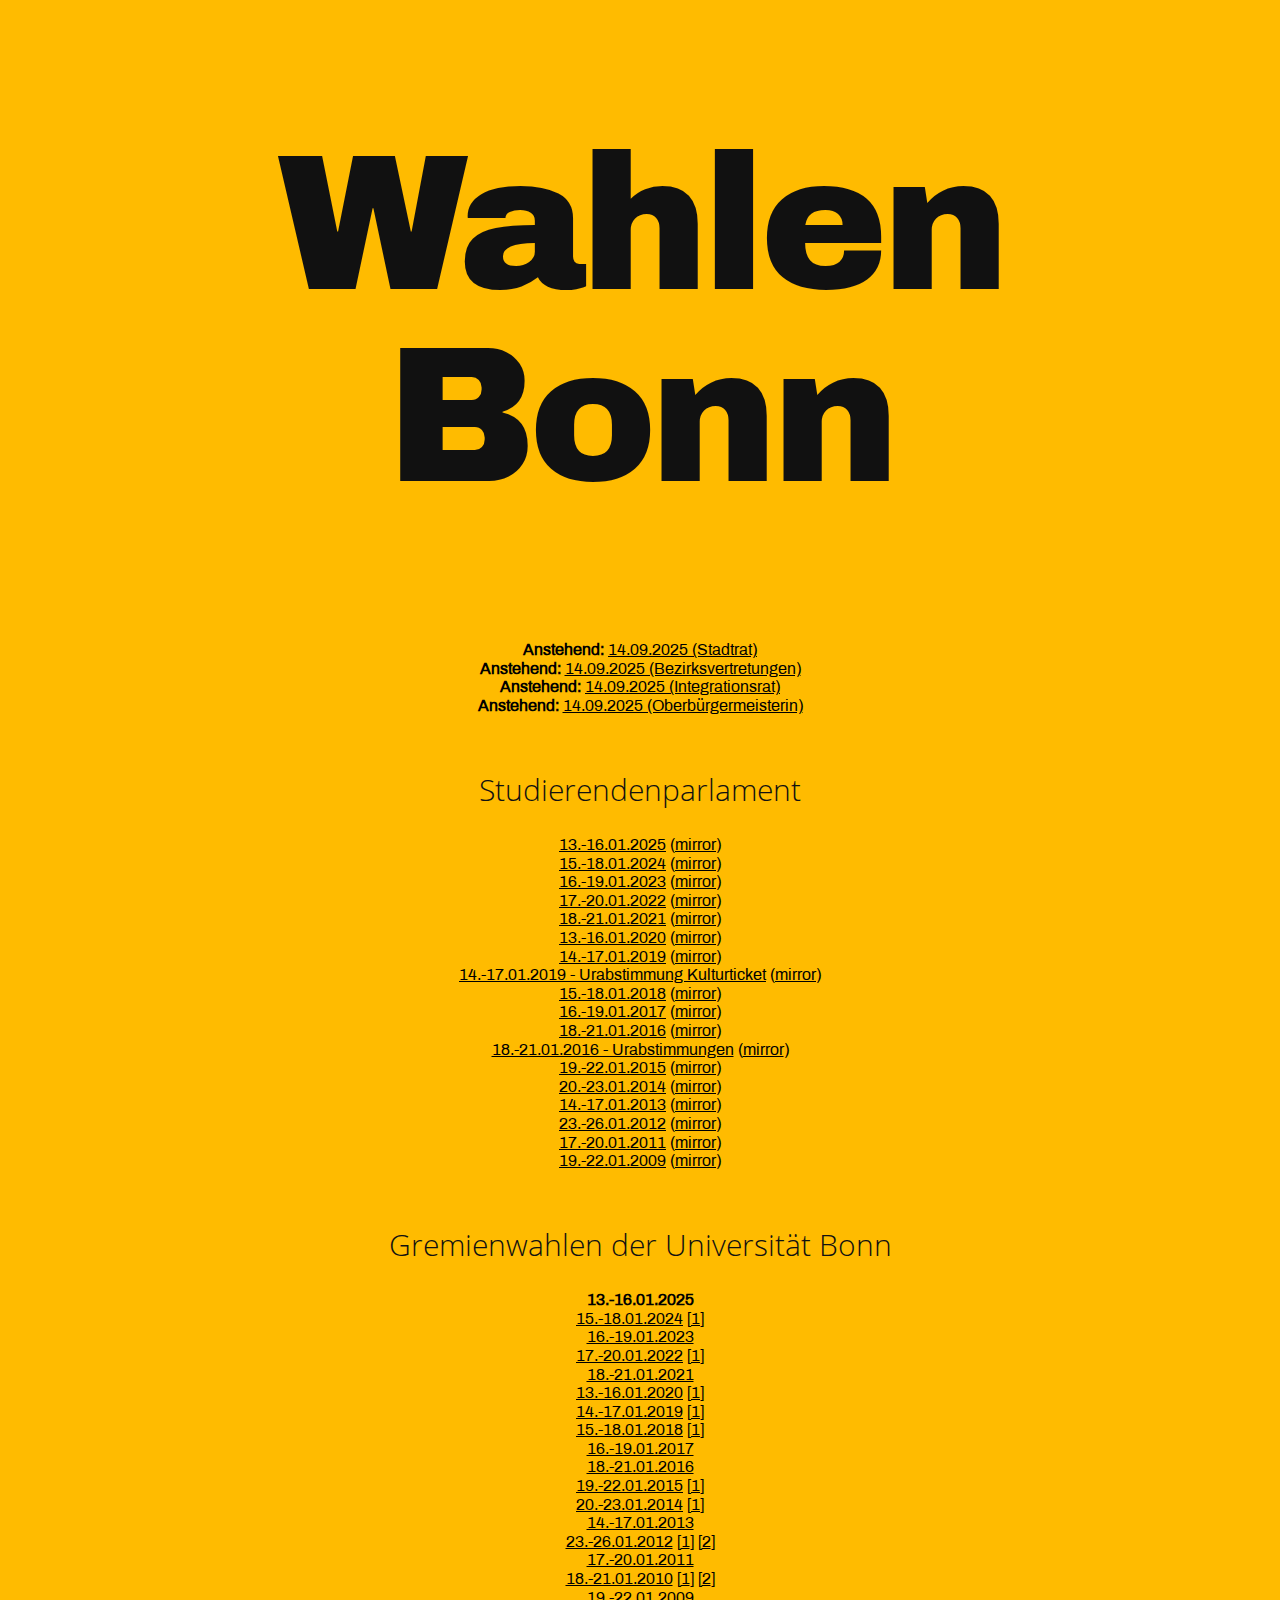
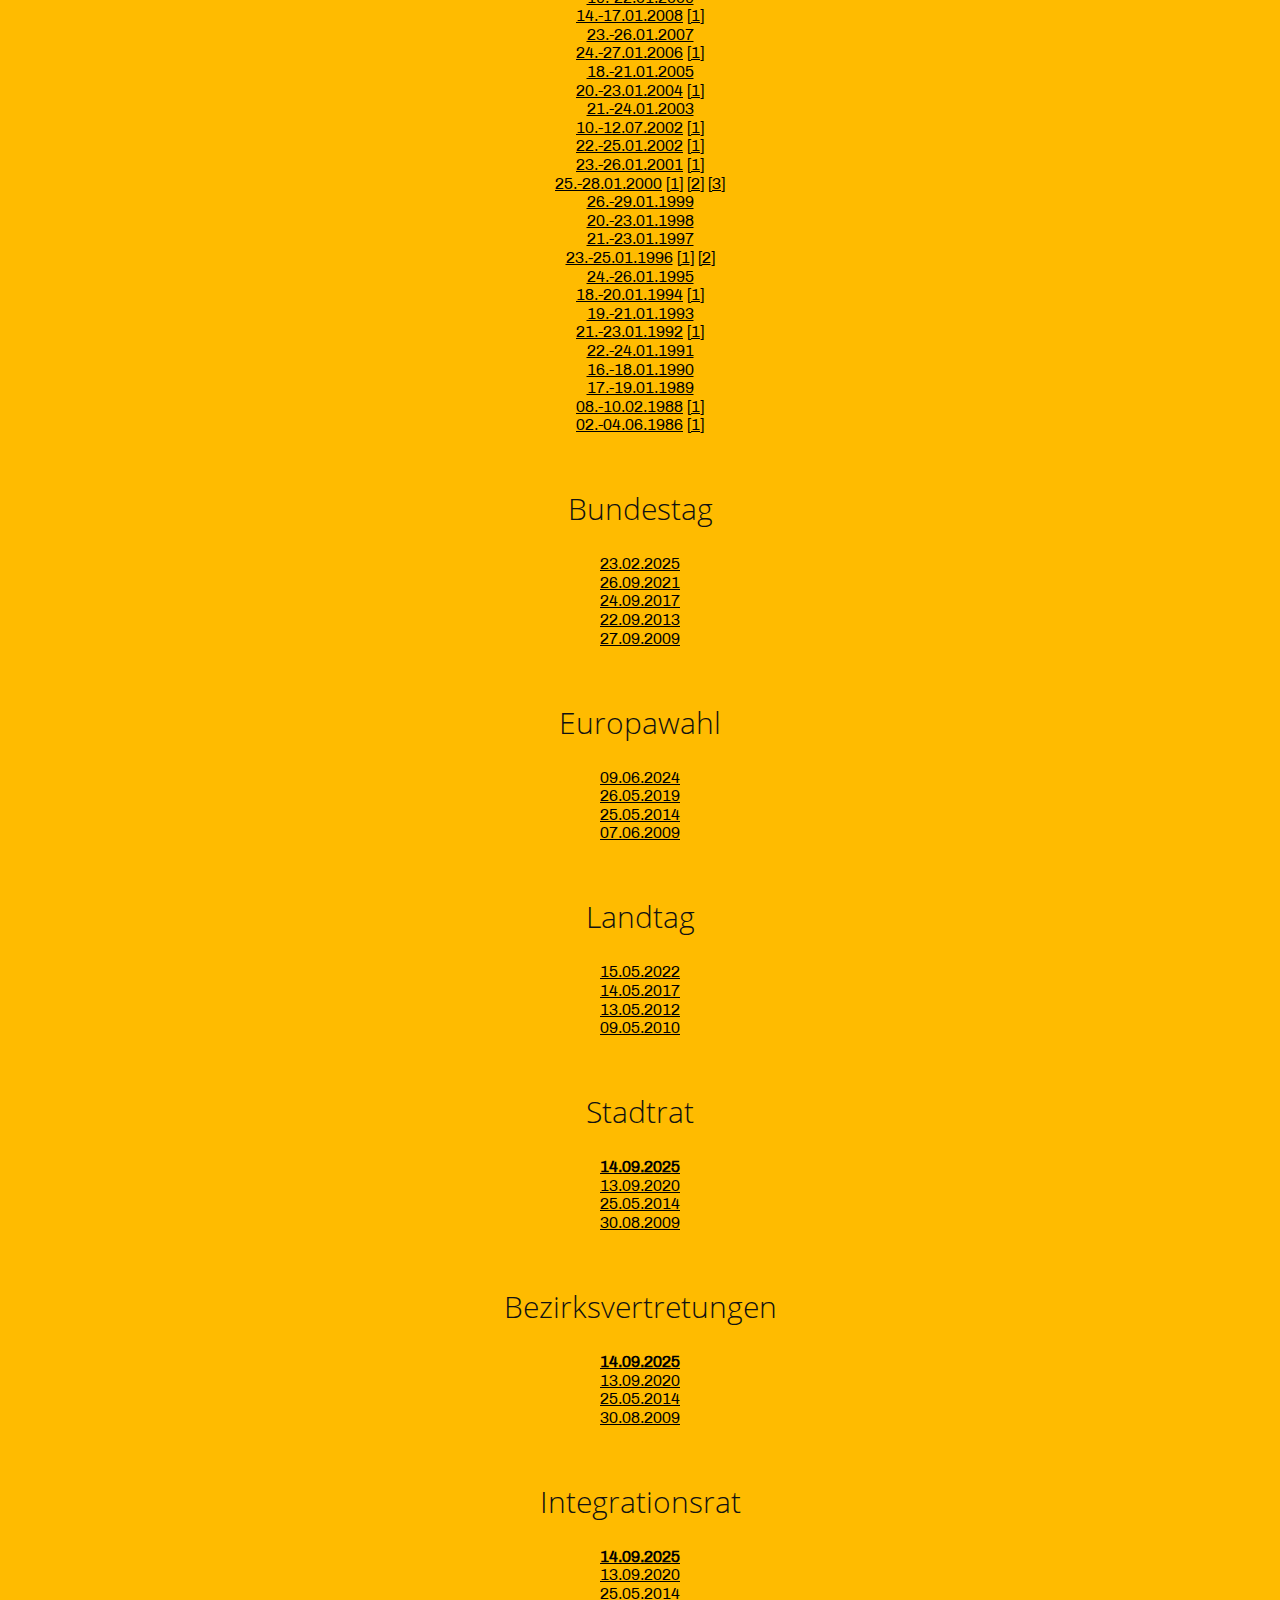
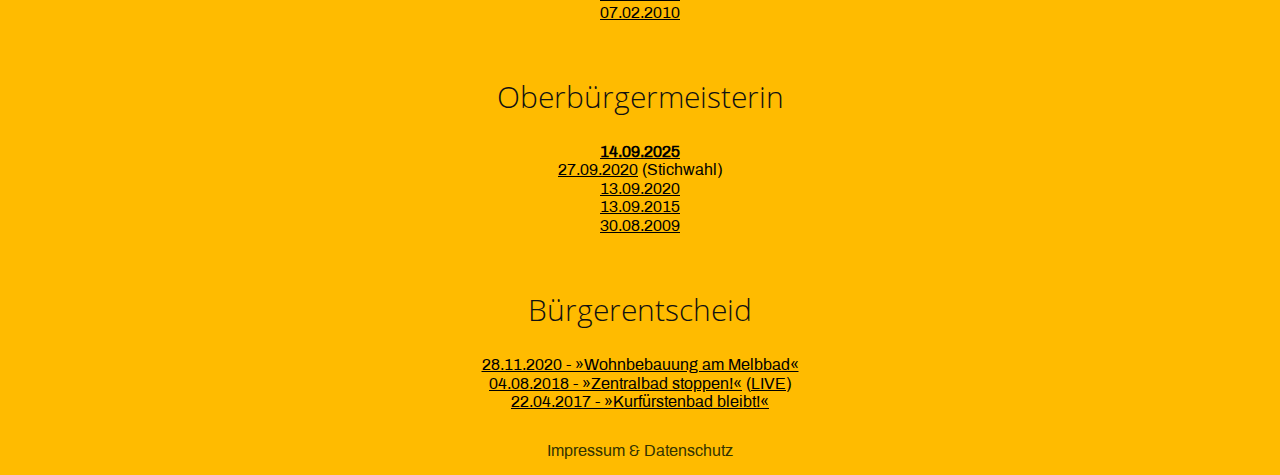
<file: index.html>
<!doctype html>
<html>
<head>
<title>wahlen-bonn.de</title>
<meta name="viewport" content="width=device-width, initial-scale=1.0">
<meta charset="utf-8">
<link rel="stylesheet" href="fonts/fonts.css">
<style>
body { background-color: #ffbb00; font-family: 'Archivo', sans-serif; padding-bottom: .5rem; }
h1 { color: #111; font-family: 'Archivo Black', sans-serif; font-size: 15vw; font-weight: normal; letter-spacing: -0.5vw; line-height: 1; text-align: center; }
h2 { color: #111; font-family: 'Open Sans', sans-serif; font-size: 1.875rem; font-weight: 300; line-height: 32px; margin: 2em 0 1em; text-align: center; }
p { color: #685206; font-family: 'Archivo', sans-serif; font-size: 0.875rem; line-height: 1.5rem; margin: 0 0 1.5rem; text-align: justify; text-justify: inter-word; }
a { color: #000; }
ul { padding-left: 0; text-align: center; }
ul li { list-style-type: none; margin-bottom: 0.1em; }
.upcoming { font-weight: 800; }
footer { text-align: center; margin-top: 2rem;}
footer a { color: #330; text-decoration: none;}
del:after {display: inline-block; content: " depubliziert"; color: #c00; font-style: italic; padding-left: 1ex;}
</style>
</head>
<body>
<h1>Wahlen<br>Bonn</h1>


<ul>
	<li><b>Anstehend:</b> <a href="#stadtrat">14.09.2025 (Stadt&shy;rat)</a></li>
	<li><b>Anstehend:</b> <a href="#bezirksvertretung">14.09.2025 (Bezirks&shy;vertretungen)</a></li>
	<li><b>Anstehend:</b> <a href="#integrationsrat">14.09.2025 (Integrations&shy;rat)</a></li>
	<li><b>Anstehend:</b> <a href="#ob">14.09.2025 (Oberbürger&shy;meisterin)</a></li>
</ul>


<h2 id="studierendenparlament">Studierenden&shy;parlament</h2>
<ul>
	<li><a href="https://wahlen.uni-bonn.de/de/ergebnis/preliminary_result2025.pdf">13.-16.01.2025</a> (<a href="sp/ergebnisse/vorlaeufigesEndergebnis2025.pdf">mirror</a>)</li>
	<li><a href="https://wahlen.uni-bonn.de/de/content/ergebnisse/preliminary_result2024.pdf">15.-18.01.2024</a> (<a href="sp/ergebnisse/vorlaeufigesEndergebnis2024.pdf">mirror</a>)</li>
	<li><a href="https://wahlen.uni-bonn.de/de/content/ergebnisse/vorl%C3%A4ufiges_amtliches_Endergebnis2023.pdf">16.-19.01.2023</a> (<a href="sp/ergebnisse/vorlaeufigesEndergebnis2023.pdf">mirror</a>)</li>
	<li><a href="https://wahlen.uni-bonn.de/de/content/ergebnisse/vorl%C3%A4ufigesEndergebnis2022_korrigiert.pdf">17.-20.01.2022</a> (<a href="sp/ergebnisse/vorlaeufigesEndergebnis2022.pdf">mirror</a>)</li>
	<li><a href="https://wahlen.uni-bonn.de/content/ergebnisse/vorlaeufigesEndergebnis2021.pdf">18.-21.01.2021</a> (<a href="sp/ergebnisse/vorlaeufigesEndergebnis2021.pdf">mirror</a>)</li>
	<li><a href="https://wahlen.uni-bonn.de/content/ergebnisse/vorlaeufigesEndergebnis2020.pdf">13.-16.01.2020</a> (<a href="sp/ergebnisse/vorlaeufigesEndergebnis2020.pdf">mirror</a>)</li>
	<li><a href="https://wahlen.uni-bonn.de/content/ergebnisse/vorlaeufigesEndergebnis2019.pdf">14.-17.01.2019</a> (<a href="sp/ergebnisse/vorlaeufigesEndergebnis2019.pdf">mirror</a>)</li>
	<li><a href="https://wahlen.uni-bonn.de/content/ergebnisse/vorlaeufigesEndergebnisUA2019.pdf">14.-17.01.2019 - Urabstimmung Kulturticket</a> (<a href="sp/ergebnisse/vorlaeufigesEndergebnisUA2019.pdf">mirror</a>)</li>
	<li><a href="https://wahlen.uni-bonn.de/content/ergebnisse/vorlaeufigesEndergebnis2018-korrektur.pdf">15.-18.01.2018</a> (<a href="sp/ergebnisse/vorlaeufigesEndergebnis2018.pdf">mirror</a>)</li>
	<li><a href="https://wahlen.uni-bonn.de/content/ergebnisse/vorlaeufigesEndergebnis2017.pdf">16.-19.01.2017</a> (<a href="sp/ergebnisse/vorlaeufigesEndergebnis2017.pdf">mirror</a>)</li>
	<li><a href="https://wahlen.uni-bonn.de/content/ergebnisse/vorlaeufigesEndergebnis2016.pdf">18.-21.01.2016</a> (<a href="sp/ergebnisse/vorlaeufigesEndergebnis2016.pdf">mirror</a>)</li>
	<li><a href="https://wahlen.uni-bonn.de/content/ergebnisse/vorlaeufigesEndergebnisUA2016.pdf">18.-21.01.2016 - Urabstimmungen</a> (<a href="sp/ergebnisse/vorlaeufigesEndergebnisUA2016.pdf">mirror</a>)</li>
	<li><a href="https://wahlen.uni-bonn.de/content/ergebnisse/vorlaeufigesEndergebnis2015.pdf">19.-22.01.2015</a> (<a href="sp/ergebnisse/vorlaeufigesEndergebnis2015.pdf">mirror</a>)</li>
	<li><a href="https://wahlen.uni-bonn.de/content/ergebnisse/vorlaeufigesEndergebnis2014.pdf">20.-23.01.2014</a> (<a href="sp/ergebnisse/vorlaeufigesEndergebnis2014.pdf">mirror</a>)</li>
	<li><a href="https://wahlen.uni-bonn.de/content/ergebnisse/vorlaeufigesEndergebnis2013.pdf">14.-17.01.2013</a> (<a href="sp/ergebnisse/vorlaeufigesEndergebnis2013.pdf">mirror</a>)</li>
	<li><a href="https://wahlen.uni-bonn.de/content/ergebnisse/vorlaeufigesEndergebnis2012.pdf">23.-26.01.2012</a> (<a href="sp/ergebnisse/vorlaeufigesEndergebnis2012.pdf">mirror</a>)</li>
	<li><a href="https://wahlen.uni-bonn.de/content/ergebnisse/Endergebnis2011.pdf">17.-20.01.2011</a> (<a href="sp/ergebnisse/Endergebnis2011.pdf">mirror</a>)</li>
	<li><a href="https://wahlen.uni-bonn.de/content/ergebnisse/vorlaeufigesEndergebnis2009.pdf">19.-22.01.2009</a> (<a href="sp/ergebnisse/vorlaeufigesEndergebnis2009.pdf">mirror</a>)</li>
</ul>

<h2 id="gremienwahlen">Gremien&shy;wahlen der Univer&shy;sität Bonn</h2>
<ul>
	<li class="upcoming">13.-16.01.2025</li>
	<li><a href="https://hdl.handle.net/20.500.11811/11261">15.-18.01.2024</a> [<a href="https://hdl.handle.net/20.500.11811/11520">1</a>]</li>
	<li><a href="https://hdl.handle.net/20.500.11811/10645">16.-19.01.2023</a></li>
	<li><a href="https://hdl.handle.net/20.500.11811/9585">17.-20.01.2022</a> [<a href="https://hdl.handle.net/20.500.11811/9668">1</a>]</li>
	<li><a href="https://hdl.handle.net/20.500.11811/8913">18.-21.01.2021</a></li>
	<li><a href="https://hdl.handle.net/20.500.11811/1416">13.-16.01.2020</a> [<a href="https://hdl.handle.net/20.500.11811/7214">1</a>]</li>
	<li><a href="https://hdl.handle.net/20.500.11811/1292">14.-17.01.2019</a> [<a href="https://hdl.handle.net/20.500.11811/1358">1</a>]</li>
	<li><a href="https://hdl.handle.net/20.500.11811/1075">15.-18.01.2018</a> [<a href="https://hdl.handle.net/20.500.11811/1128">1</a>]</li>
	<li><a href="https://hdl.handle.net/20.500.11811/550">16.-19.01.2017</a></li>
	<li><a href="https://hdl.handle.net/20.500.11811/234">18.-21.01.2016</a></li>
	<li><a href="https://epflicht.ulb.uni-bonn.de/periodical/titleinfo/191871">19.-22.01.2015</a> [<a href="https://epflicht.ulb.uni-bonn.de/periodical/titleinfo/204157">1</a>]</li>
	<li><a href="https://epflicht.ulb.uni-bonn.de/periodical/titleinfo/134874">20.-23.01.2014</a> [<a href="https://epflicht.ulb.uni-bonn.de/periodical/titleinfo/136497">1</a>]</li>
	<li><a href="https://epflicht.ulb.uni-bonn.de/periodical/titleinfo/89720">14.-17.01.2013</a></li>
	<li><a href="https://epflicht.ulb.uni-bonn.de/periodical/titleinfo/27121">23.-26.01.2012</a> [<a href="https://epflicht.ulb.uni-bonn.de/periodical/titleinfo/26569">1</a>] [<a href="https://epflicht.ulb.uni-bonn.de/periodical/titleinfo/59143">2</a>]</li>
	<li><a href="https://epflicht.ulb.uni-bonn.de/periodical/titleinfo/4592">17.-20.01.2011</a></li>
	<li><a href="https://epflicht.ulb.uni-bonn.de/periodical/titleinfo/4653">18.-21.01.2010</a> [<a href="https://epflicht.ulb.uni-bonn.de/periodical/titleinfo/4650">1</a>] [<a href="https://epflicht.ulb.uni-bonn.de/periodical/titleinfo/4719">2</a>]</li>
	<li><a href="https://epflicht.ulb.uni-bonn.de/periodical/titleinfo/22520">19.-22.01.2009</a></li>
	<li><a href="https://epflicht.ulb.uni-bonn.de/periodical/titleinfo/22558">14.-17.01.2008</a> [<a href="https://epflicht.ulb.uni-bonn.de/periodical/titleinfo/22564">1</a>]</li>
	<li><a href="https://epflicht.ulb.uni-bonn.de/periodical/titleinfo/23028">23.-26.01.2007</a></li>
	<li><a href="https://epflicht.ulb.uni-bonn.de/periodical/titleinfo/23257">24.-27.01.2006</a> [<a href="https://epflicht.ulb.uni-bonn.de/periodical/titleinfo/23281">1</a>]</li>
	<li><a href="https://epflicht.ulb.uni-bonn.de/periodical/titleinfo/23382">18.-21.01.2005</a></li>
	<li><a href="https://epflicht.ulb.uni-bonn.de/periodical/titleinfo/23435">20.-23.01.2004</a> [<a href="https://epflicht.ulb.uni-bonn.de/periodical/titleinfo/23438">1</a>]</li>
	<li><a href="https://epflicht.ulb.uni-bonn.de/periodical/titleinfo/23499">21.-24.01.2003</a></li>
	<li><a href="https://epflicht.ulb.uni-bonn.de/periodical/titleinfo/23626">10.-12.07.2002</a> [<a href="https://epflicht.ulb.uni-bonn.de/periodical/titleinfo/23913">1</a>]</li>
	<li><a href="https://epflicht.ulb.uni-bonn.de/periodical/titleinfo/23576">22.-25.01.2002</a> [<a href="https://epflicht.ulb.uni-bonn.de/periodical/titleinfo/23438">1</a>]</li>
	<li><a href="https://epflicht.ulb.uni-bonn.de/periodical/titleinfo/23933">23.-26.01.2001</a> [<a href="https://epflicht.ulb.uni-bonn.de/periodical/titleinfo/23981">1</a>]</li>
	<li><a href="https://epflicht.ulb.uni-bonn.de/periodical/titleinfo/24037">25.-28.01.2000</a> [<a href="https://epflicht.ulb.uni-bonn.de/periodical/titleinfo/24049">1</a>] [<a href="https://epflicht.ulb.uni-bonn.de/periodical/titleinfo/24070">2</a>] [<a href="https://epflicht.ulb.uni-bonn.de/periodical/titleinfo/24073">3</a>]</li>
	<li><a href="https://epflicht.ulb.uni-bonn.de/periodical/titleinfo/24111">26.-29.01.1999</a></li>
	<li><a href="https://epflicht.ulb.uni-bonn.de/periodical/titleinfo/24167">20.-23.01.1998</a></li>
	<li><a href="https://epflicht.ulb.uni-bonn.de/periodical/titleinfo/396094">21.-23.01.1997</a></li>
	<li><a href="https://epflicht.ulb.uni-bonn.de/periodical/titleinfo/125535">23.-25.01.1996</a> [<a href="https://epflicht.ulb.uni-bonn.de/periodical/titleinfo/125537">1</a>] [<a href="https://epflicht.ulb.uni-bonn.de/periodical/titleinfo/125561">2</a>]</li>
	<li><a href="https://epflicht.ulb.uni-bonn.de/periodical/titleinfo/125565">24.-26.01.1995</a></li>
	<li><a href="https://epflicht.ulb.uni-bonn.de/periodical/titleinfo/125594">18.-20.01.1994</a> [<a href="https://epflicht.ulb.uni-bonn.de/periodical/titleinfo/125596">1</a>]</li>
	<li><a href="https://epflicht.ulb.uni-bonn.de/periodical/titleinfo/125618">19.-21.01.1993</a></li>
	<li><a href="https://epflicht.ulb.uni-bonn.de/periodical/titleinfo/127829">21.-23.01.1992</a> [<a href="https://epflicht.ulb.uni-bonn.de/periodical/titleinfo/128071">1</a>]</li>
	<li><a href="https://epflicht.ulb.uni-bonn.de/periodical/titleinfo/128049">22.-24.01.1991</a></li>
	<li><a href="https://epflicht.ulb.uni-bonn.de/periodical/titleinfo/128007">16.-18.01.1990</a></li>
	<li><a href="https://epflicht.ulb.uni-bonn.de/periodical/titleinfo/127971">17.-19.01.1989</a></li>
	<li><a href="https://epflicht.ulb.uni-bonn.de/periodical/titleinfo/127937">08.-10.02.1988</a> [<a href="https://epflicht.ulb.uni-bonn.de/periodical/titleinfo/127967">1</a>]</li>
	<li><a href="https://epflicht.ulb.uni-bonn.de/periodical/titleinfo/127871">02.-04.06.1986</a> [<a href="https://epflicht.ulb.uni-bonn.de/periodical/titleinfo/127875">1</a>]</li>
</ul>
<h2 id="bundestag">Bundes&shy;tag</h2>
<ul>
	<li><a href="https://wahlen.bonn.de/wahlen/BTW2025/05314000/praesentation/">23.02.2025</a></li>
	<li><a href="https://wahlen.bonn.de/wahlen/BTW2021/05314000/praesentation/">26.09.2021</a></li>
	<li><a href="https://wahlen.bonn.de/wahlen/BTW17/05314000/praesentation/">24.09.2017</a></li>
	<li><a href="https://wahlen.bonn.de/wahlen/BTW2013/05314000/praesentation/">22.09.2013</a></li>
	<li><a href="https://wahlen.bonn.de/wahlen/bw2009/05314000/praesentation/">27.09.2009</a></li>
</ul>
<h2 id="europawahl">Europa&shy;wahl</h2>
<ul>
	<li><a href="https://wahlen.bonn.de/wahlen/EW2024/05314000/praesentation/">09.06.2024</a></li>
	<li><a href="https://wahlen.bonn.de/wahlen/EW2019/05314000/praesentation/">26.05.2019</a></li>
	<li><a href="https://wahlen.bonn.de/wahlen/EW_KW2014/05314000/praesentation/ergebnis.html?wahl_id=29&stimmentyp=0&id=ebene_3_id_2">25.05.2014</a></li>
	<li><a href="https://wahlen.bonn.de/wahlen/eu_kw_2009/05314000/praesentation/">07.06.2009</a></li>
</ul>
<h2 id="landtag">Land&shy;tag</h2>
<ul>
	<li><a href="https://wahlen.bonn.de/wahlen/LTW2022/05314000/praesentation/">15.05.2022</a></li>
	<li><a href="https://wahlen.bonn.de/wahlen/LTW_2017/05314000/praesentation/">14.05.2017</a></li>
	<li><a href="https://wahlen.bonn.de/wahlen/LW2012/05314000/praesentation/">13.05.2012</a></li>
	<li><a href="https://wahlen.bonn.de/wahlen/LW10/05314000/praesentation/">09.05.2010</a></li>
</ul>
<h2 id="stadtrat">Stadt&shy;rat</h2>
<ul>
	<li class="upcoming"><a href="https://www.land.nrw/pressemitteilung/die-kommunalwahlen-2025-finden-am-14-september-2025-statt">14.09.2025</a></li>
	<li><a href="https://wahlen.bonn.de/wahlen/KW2020/05314000/praesentation/ergebnis.html?wahl_id=43&stimmentyp=0&id=ebene_3_id_2">13.09.2020</a></li>
	<li><a href="https://wahlen.bonn.de/wahlen/EW_KW2014/05314000/praesentation/ergebnis.html?wahl_id=28&stimmentyp=0&id=ebene_3_id_2">25.05.2014</a></li>
	<li><a href="https://wahlen.bonn.de/wahlen/kw2009/05314000/praesentation/ergebnis.html?wahl_id=12&stimmentyp=0&id=ebene_3_id_2">30.08.2009</a></li>
</ul>
<h2 id="bezirksvertretung">Bezirks&shy;vertretungen</h2>
<ul>
	<li class="upcoming"><a href="https://www.land.nrw/pressemitteilung/die-kommunalwahlen-2025-finden-am-14-september-2025-statt">14.09.2025</a></li>
	<li><a href="https://wahlen.bonn.de/wahlen/KW2020/05314000/praesentation/">13.09.2020</a></li>
	<li><a href="https://wahlen.bonn.de/wahlen/EW_KW2014/05314000/praesentation/">25.05.2014</a></li>
	<li><a href="https://wahlen.bonn.de/wahlen/kw2009/05314000/praesentation/">30.08.2009</a></li>
</ul>
<h2 id="integrationsrat">Integrations&shy;rat</h2>
<ul>
	<li class="upcoming"><a href="https://www.land.nrw/pressemitteilung/die-kommunalwahlen-2025-finden-am-14-september-2025-statt">14.09.2025</a></li>
	<li><a href="https://wahlen.bonn.de/wahlen/KW2020/05314000/praesentation/ergebnis.html?wahl_id=48&stimmentyp=0&id=ebene_3_id_2">13.09.2020</a></li>
	<li><a href="https://wahlen.bonn.de/wahlen/IW_2014/05314000/praesentation/">25.05.2014</a></li>
	<li><a href="https://wahlen.bonn.de/wahlen/igr/05314000/praesentation/">07.02.2010</a></li>
</ul>
<h2 id="ob">Oberbürger&shy;meisterin</h2>
<ul>
	<li class="upcoming"><a href="https://www.land.nrw/pressemitteilung/die-kommunalwahlen-2025-finden-am-14-september-2025-statt">14.09.2025</a></li>
	<li><a href="https://wahlen.bonn.de/wahlen/KW2020/05314000/praesentation/ergebnis.html?wahl_id=55&stimmentyp=0&id=ebene_3_id_2">27.09.2020</a> (Stichwahl)</li>
	<li><a href="https://wahlen.bonn.de/wahlen/KW2020/05314000/praesentation/ergebnis.html?wahl_id=44&stimmentyp=0&id=ebene_3_id_2">13.09.2020</a></li>
	<li><a href="https://wahlen.bonn.de/wahlen/OBW_2015/05314000/praesentation/">13.09.2015</a></li>
	<li><a href="https://wahlen.bonn.de/wahlen/kw2009/05314000/praesentation/ergebnis.html?wahl_id=14&stimmentyp=0&id=ebene_3_id_2">30.08.2009</a></li>
</ul>
<h2 id="buergerentscheid">Bürger&shy;entscheid</h2>
<ul>
	<li><a href="https://wahlen.bonn.de/wahlen/BEMB/05314000/praesentation/">28.11.2020 - »Wohnbebauung am Melbbad«</a></li>
	<li><a href="https://wahlen.bonn.de/wahlen/BEZB/05314000/praesentation/">04.08.2018 - »Zentralbad stoppen!«</a> (<a href="bad">LIVE</a>)</li>
	<li><a href="https://wahlen.bonn.de/wahlen/BEKB/05314000/praesentation/">22.04.2017 - »Kurfürstenbad bleibt!«</a></li>
</ul>
<footer><a href="impressum.html">Impressum &amp; Datenschutz</a></footer>
</body>
</html>
</file>
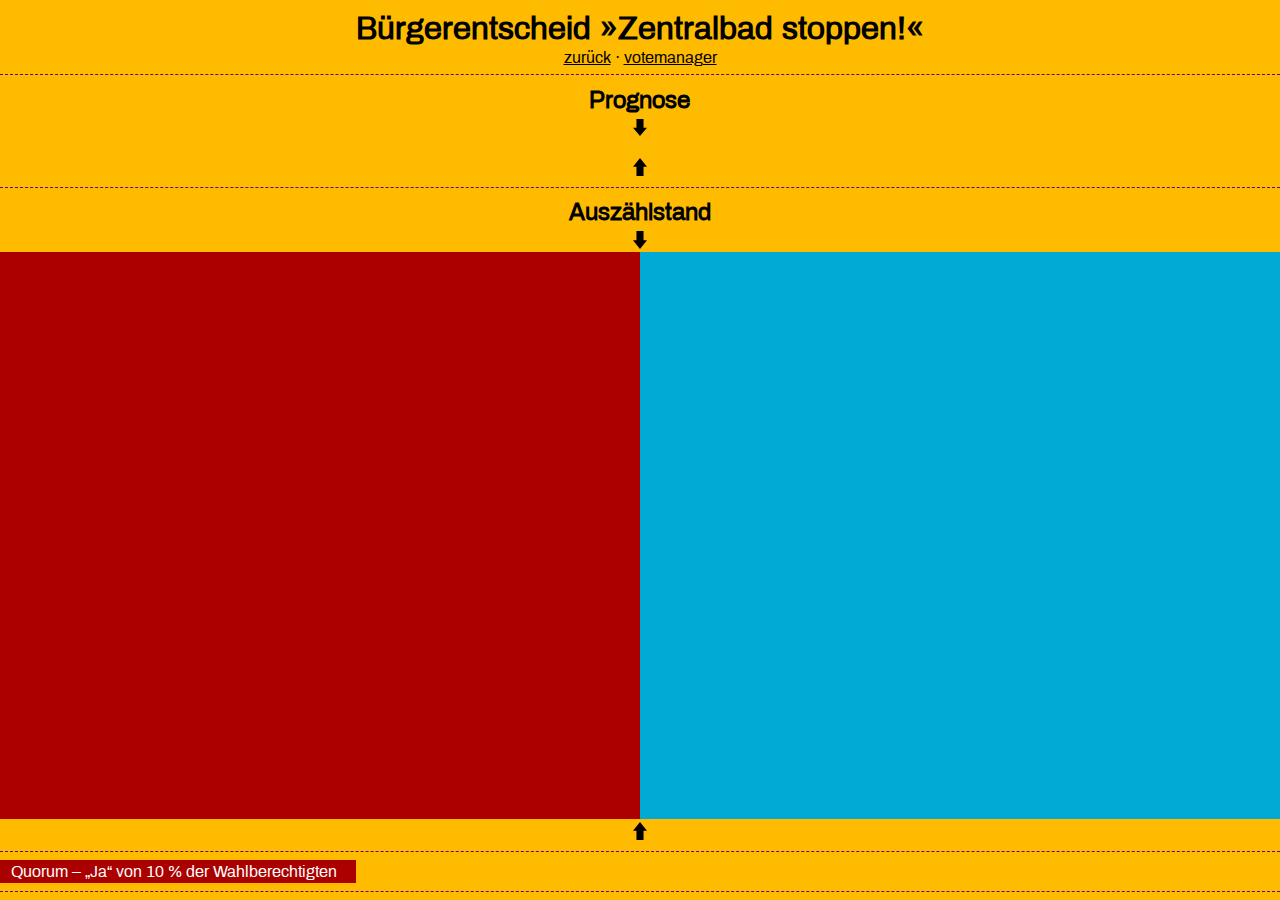
<file: bad/index.html>
<!DOCTYPE html>
<html>

<head>
    <title>Bürgerentscheid »Zentralbad stoppen!«</title>
    <meta name="viewport" content="width=device-width, initial-scale=1.0">
    <meta charset="utf-8">
    <link rel="stylesheet" href="../fonts/fonts.css">
    <style>
        * {
            box-sizing: border-box;
        }

        html,
        body {
            width: 100%;
            height: 100%;
            margin: 0;
            padding: 0;
        }

        body {
            padding-top: 0.5rem;
            background-color: #ffbb00;
            font-family: 'Archivo', sans-serif;
        }

        div {
            transition: width 2s, min-width 2s;
        }

        #wrapper {
            height: 100%;
            display: flex;
            flex-direction: column;
            justify-content: center;
        }

        #prognose {
            width: 100%;
        }

        #prognose,
        #prognose-bars,
        #quorum,
        #bottom {
            display: flex;
        }

        #bottom {
            height: auto;
            flex: 1;
        }

        .bar {
            min-height: 1rem;
            display: inline-block;
        }

        #bar-prognose-ja {
            background-color: #a00;
        }

        #bar-prognose-ja-expected {
            background-color: #dd9b9b;
        }

        #bar-prognose-nein {
            background-color: #00aad4;
        }

        #bar-prognose-nein-expected {
            background-color: #9bddee;
        }

        #result-ja,
        #result-nein {
            width: 50%;
            font-size: 3rem;
            font-weight: bold;
            display: flex;
            justify-content: center;
            align-items: center;
            color: white;
        }

        #result-ja {
            background-color: #a00;
        }

        #result-nein {
            background-color: #00aad4;
        }


        h1,
        h2 {
            text-align: center;
            margin: 0.2rem;
        }

        #indicator {
            text-align: center;
            padding-top: 0.2rem;
        }

        hr {
            border: 0;
            border-bottom: 1px dashed #660080;
        }

        #prognose>div {
            flex: 1;
        }

        #prognose-ja {
            font-size: 1.2rem;
            padding-left: .5rem;
            display: flex;
            justify-content: flex-start;
            align-items: flex-end;
        }

        #prognose-nein {
            font-size: 1.2rem;
            padding-right: .5rem;
            display: flex;
            justify-content: flex-end;
            align-items: flex-end;
        }

        #quorum-bar {
            background-color: #a00;
            display: flex;
            padding: 0.2rem;
            color: white;
        }

        #quorum-left {
            display: flex;
            padding-left: .5rem;
            justify-content: flex-start;
        }

        #quorum-right {
            display: flex;
            padding-left: .5rem;
            padding-right: .5rem;
            justify-content: flex-end;
            flex: 1;
        }

        #backlink {
            text-align: center;
        }

        a {
            color: black;
        }
    </style>
</head>

<body>
    <div id="wrapper">
        <h1>Bürgerentscheid »Zentralbad stoppen!«</h1>
        <div id="backlink">
            <a href="../">zurück</a> ·
            <a href="http://wahlen.bonn.de/wahlen/BEZB/05314000/html5/index.html">votemanager</a>
        </div>
        <div>
            <hr>
        </div>
        <div id="prognose">
            <div id="prognose-ja"></div>
            <div>
                <h2>Prognose</h2>
                <div id="indicator">
                    <img src="arrow_down.svg" />
                </div>
            </div>
            <div id="prognose-nein"></div>
        </div>
        <div id="prognose-bars">
            <div class="bar" id="bar-prognose-ja"></div>
            <div class="bar" id="bar-prognose-ja-expected"></div>
            <div class="bar" id="bar-prognose-nein-expected"></div>
            <div class="bar" id="bar-prognose-nein"></div>
        </div>
        <div id="indicator">
            <img src="arrow_up.svg" />
        </div>
        <div>
            <hr>
        </div>
        <h2>Auszählstand
            <span id="counted"></span>
        </h2>

        <div id="indicator">
            <img src="arrow_down.svg" />
        </div>
        <div id="bottom">
            <div id="result-ja"></div>
            <div id="result-nein"></div>
        </div>

        <div id="indicator">
            <img src="arrow_up.svg" />
        </div>
        <div>
            <hr>
        </div>
        <div id="quorum">
            <div class="bar" id="quorum-bar">
                <div id="quorum-left">Quorum – „Ja“ von 10 % der Wahlberechtigten</div>
                <div id="quorum-right"></div>
            </div>
        </div>
        <div>
            <hr>
        </div>
    </div>

    <script src="d3.v5.min.js"></script>
    <script type="text/javascript">

        function makeCorsRequest(url, callback) {
            var xhr = new XMLHttpRequest();
            if ("withCredentials" in xhr) {
                xhr.open('GET', url, true);
            } else if (typeof XDomainRequest != "undefined") {
                xhr = new XDomainRequest();
                xhr.open('GET', url);
            } else {
                xhr = null;
            }
            if (!xhr) {
                return;
            }

            xhr.onload = function () {
                let format = d3.dsvFormat(";");
                var text = xhr.responseText;
                callback(format.parse(text));
            };

            xhr.onerror = function () {
                // fail silently
            };

            xhr.send();
        }

        function formatPercent(number) {
            if (isNaN(number)) {
                return "– %";
            }
            let value = "" + Math.round(number * 1000) / 10 + " %";
            return value.replace(".", ",");
        }

        function init() {
            makeCorsRequest('Buergerentscheid_NRW386.csv', function (oldData) {

                let oldDataMap = new Map();
                for (let row of oldData) {
                    oldDataMap.set(row.Nr, row);
                }

                makeCorsRequest('bridge.php', function (data) {
                    updateStats(data, oldDataMap);
                });

                if (window.location.hash !== "#static") {
                    setInterval(function () {
                        makeCorsRequest('bridge.php', function (data) {
                            updateStats(data, oldDataMap);
                        });
                    }, 10000);
                }
            });
        }

        window.onload = function () {
            init();
        }

        function updateStats(data, oldDataMap) {
            let oldDataMapCopy = new Map(oldDataMap);
            let sum_ja = 0;
            let sum_nein = 0;
            let sum_abstimmungsberechtigte = 0;
            let counted = 0;
            let to_count = 0;
            for (let key of oldDataMapCopy.keys()) {
                oldDataMapCopy.set(key, JSON.parse(JSON.stringify(oldDataMapCopy.get(key))));
                oldDataMapCopy.get(key).AnzSchnellmeldungen = 0;
                oldDataMapCopy.get(key).abgegeben = "";
                oldDataMapCopy.get(key).Ja = "";
                oldDataMapCopy.get(key).Nein = "";
            }
            for (let row of data) {
                let abstimmungsberechtigte = row.Wahlberechtigte;
                let abstimmungsberechtigte_old = oldDataMapCopy.get(row.Nr).Wahlberechtigte;
                oldDataMapCopy.set(row.Nr, row);
                if(row.Wahlberechtigte === "0"){
                    oldDataMapCopy.get(row.Nr).Wahlberechtigte = abstimmungsberechtigte_old;
                }
            }
            let keys = Array.from(oldDataMapCopy.keys()).sort();
            for (let key of keys) {
                let row = oldDataMapCopy.get(key);
                sum_abstimmungsberechtigte += parseInt(row.Wahlberechtigte);
                to_count++;
                if (row.Ja !== "" && row.Nein !== "") {
                    sum_ja += parseInt(row.Ja);
                    sum_nein += parseInt(row.Nein);
                    counted++;
                }
            }
            let total = sum_ja + sum_nein;

            document.getElementById("counted").innerHTML = "(" + counted + "/" + to_count + ")";

            document.getElementById("result-ja").style.width = (sum_ja / total * 100).toString() + "%";
            document.getElementById("result-ja").innerHTML = "Ja<br>"+formatPercent(sum_ja / total);

            document.getElementById("result-nein").style.width = (sum_nein / total * 100).toString() + "%";
            document.getElementById("result-nein").innerHTML = "Nein<br>"+formatPercent(sum_nein / total);

            document.getElementById("quorum-bar").style.minWidth = Math.min(100, (sum_ja / sum_abstimmungsberechtigte * 1000)).toString() + "%";
            document.getElementById("quorum-right").innerHTML = formatPercent(sum_ja / sum_abstimmungsberechtigte);


            let sum_ja_x = 0;
            let sum_nein_x = 0;
            for (let key of keys) {
                let row = oldDataMapCopy.get(key);
                if (row.Ja !== "" && row.Nein !== "") {
                    sum_ja_x += parseInt(row.Ja);
                    sum_nein_x += parseInt(row.Nein);
                } else {
                    sum_ja_x += parseInt(oldDataMap.get(row.Nr).Ja);
                    sum_nein_x += parseInt(oldDataMap.get(row.Nr).Nein);
                }
            }
            let total_x = sum_ja_x + sum_nein_x;

            document.getElementById("bar-prognose-ja").style.width = "" + (sum_ja / total_x * 100) + "%";
            document.getElementById("bar-prognose-ja-expected").style.width = "" + (sum_ja_x / total_x * 100) - (sum_ja / total_x * 100) + "%";
            document.getElementById("prognose-ja").innerHTML = formatPercent(sum_ja_x / total_x);

            document.getElementById("bar-prognose-nein").style.width = "" + (sum_nein / total_x * 100) + "%";
            document.getElementById("bar-prognose-nein-expected").style.width = "" + (sum_nein_x / total_x * 100) - (sum_nein / total_x * 100) + "%";
            document.getElementById("prognose-nein").innerHTML = formatPercent(sum_nein_x / total_x);
        }
    </script>
</body>

</html>
</file>
<file: fonts/fonts.css>
/* open-sans-300 - latin_latin-ext */
@font-face {
	font-family: 'Open Sans';
	font-style: normal;
	font-weight: 300;
	src: local('Open Sans Light'), local('OpenSans-Light'),
	url('open-sans-v15-latin_latin-ext-300.woff2') format('woff2'), /* Chrome 26+, Opera 23+, Firefox 39+ */
	url('open-sans-v15-latin_latin-ext-300.woff') format('woff'); /* Chrome 6+, Firefox 3.6+, IE 9+, Safari 5.1+ */
}

/* archivo-black-regular - latin_latin-ext */
@font-face {
	font-family: 'Archivo Black';
	font-style: normal;
	font-weight: 400;
	src: local('Archivo Black Regular'), local('ArchivoBlack-Regular'),
	url('archivo-black-v7-latin_latin-ext-regular.woff2') format('woff2'), /* Chrome 26+, Opera 23+, Firefox 39+ */
	url('archivo-black-v7-latin_latin-ext-regular.woff') format('woff'); /* Chrome 6+, Firefox 3.6+, IE 9+, Safari 5.1+ */
}

/* archivo-regular - latin_latin-ext */
@font-face {
	font-family: 'Archivo';
	font-style: normal;
	font-weight: 400;
	src: local('Archivo Regular'), local('Archivo-Regular'),
	url('archivo-v3-latin_latin-ext-regular.woff2') format('woff2'), /* Chrome 26+, Opera 23+, Firefox 39+ */
	url('archivo-v3-latin_latin-ext-regular.woff') format('woff'); /* Chrome 6+, Firefox 3.6+, IE 9+, Safari 5.1+ */
}
</file>
